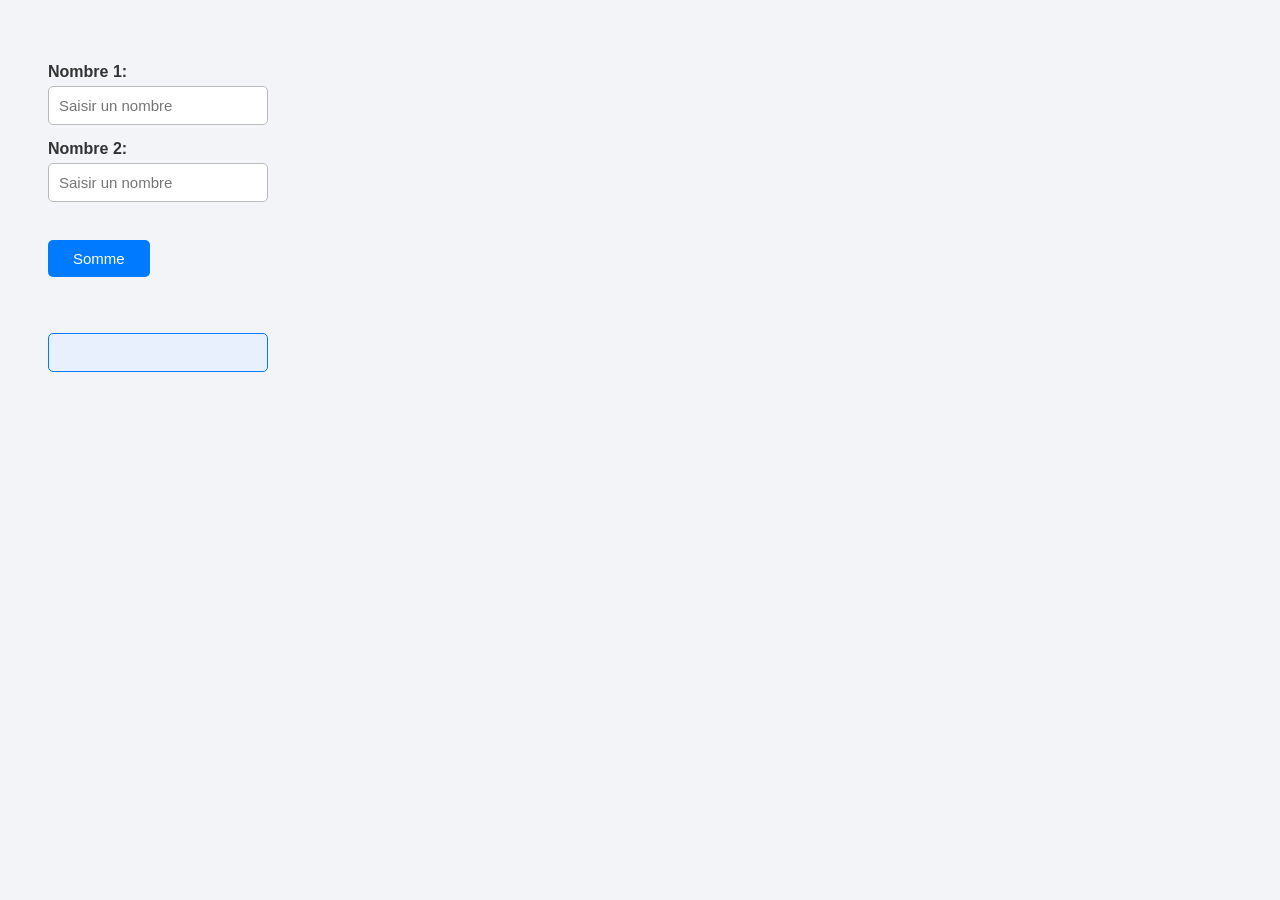
<file: index.html>
<html>
<head>
    <title>Document</title>

    <link rel="stylesheet" href="style.css">

    <script src="script.js"></script>
</head>

<body>
    <label>Nombre 1:</label>
    <input type="text" name="t1" id="t1" placeholder="Saisir un nombre">

    <label>Nombre 2:</label>
    <input type="text" name="t2" id="t2" placeholder="Saisir un nombre">

    <br><br>

    <button onclick="somme()">Somme</button>

    <br><br>

    <input type="text" name="resultat" id="resultat">

</body>
</html>
</file>
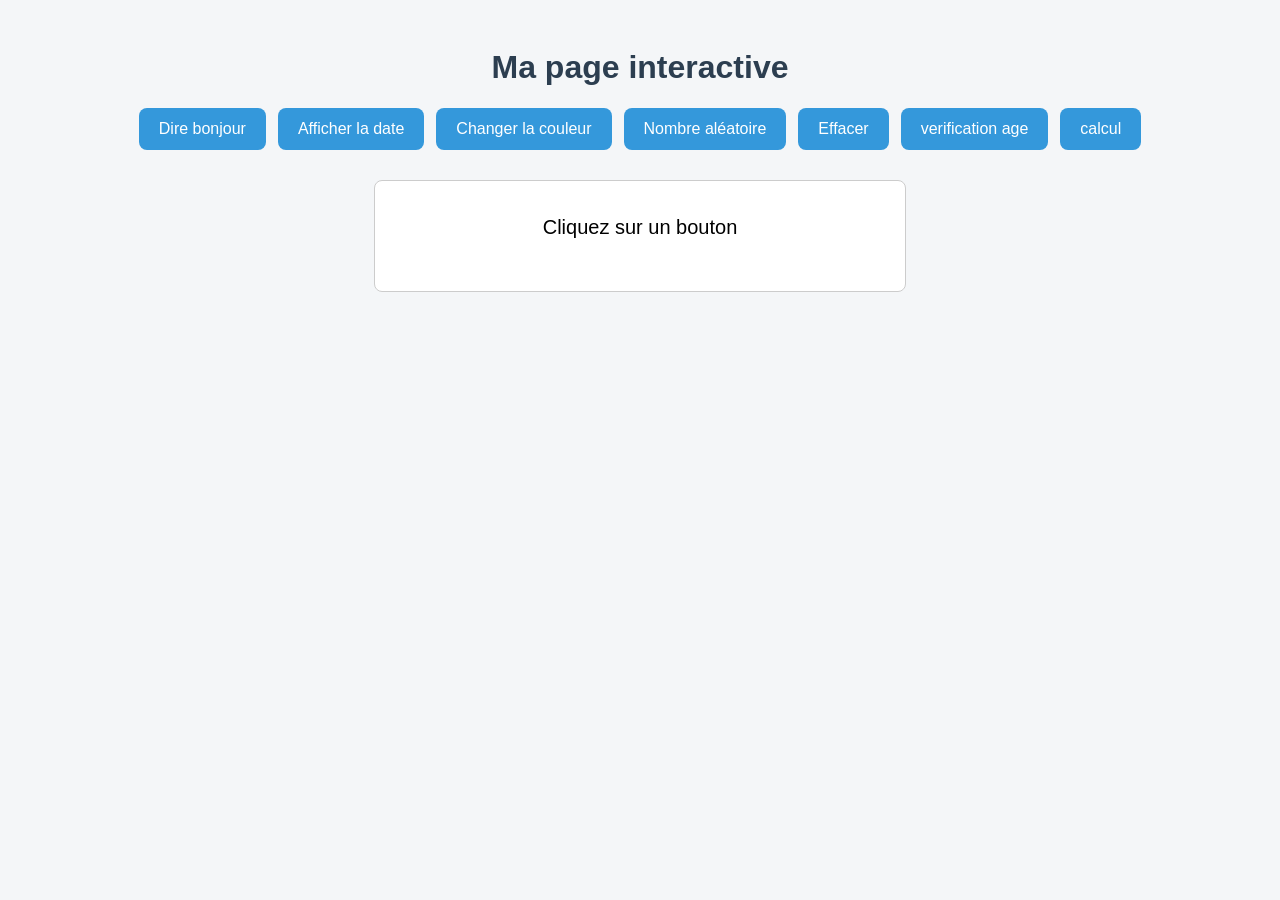
<file: TP11/index.html>
<!DOCTYPE html>
<html>
<head>
    <script src="script.js"></script>
    <link rel="stylesheet" href="style.css">
<title>Page Title</title>
</head>
<body>

<h1>Ma page interactive</h1>
<div class =boutons>
<button id="btn1" onclick="direBonjour()">Dire bonjour</button>
<button id="btn2" onclick="afficherDate()">Afficher la date</button>
<button id="btn3" onclick="changerCouleur()">Changer la couleur</button>
<button id="btn4" onclick="nombreAleatoire()">Nombre aléatoire</button>
<button id="btn5" onclick="effacer()">Effacer</button>
<button id="btn6" onclick="verif_age()">verification age</button>
<button id="btn7" onclick="calculer()">calcul</button>
</div>
<div id="affichage">
    <p id="message">Cliquez sur un bouton</p>
</div>
<script src="script.js"></script>
</body>
</html>
</file>
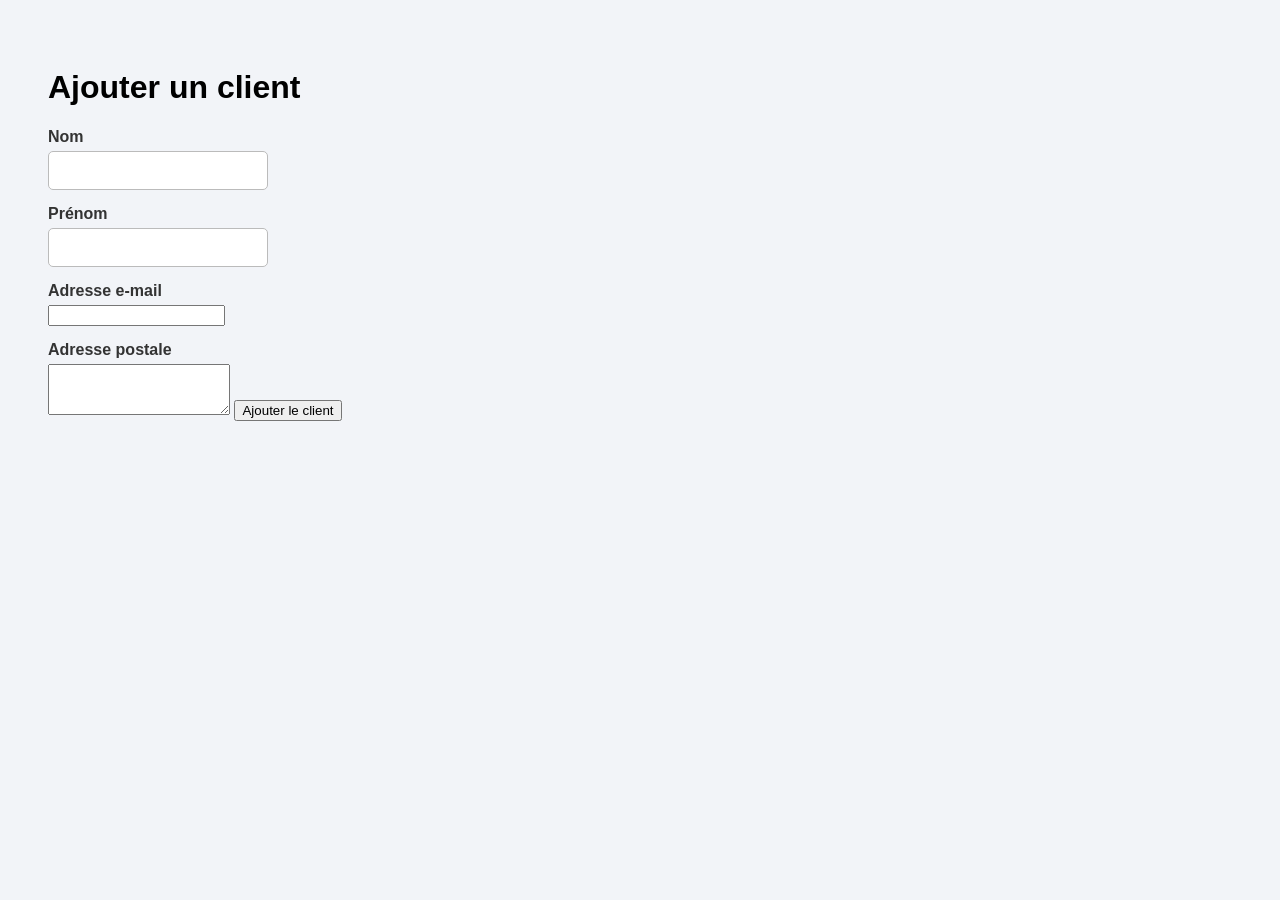
<file: ajout_client.html>
<!DOCTYPE html>
<html>
<head><link rel="stylesheet" href="style.css">

	<meta charset="utf-8">
	<meta name="viewport" content="width=device-width, initial-scale=1">
	<title></title>
</head>
<body>
 <h1>Ajouter un client</h1>
    <form action="traitement_client.php" method="post">
        <label for="nom">Nom</label>
        <input type="text" id="nom" name="nom">
 
        <label for="prenom">Prénom</label>
        <input type="text" id="prenom" name="prenom">
 
        <label for="email">Adresse e-mail</label>
        <input type="email" id="email" name="email">
 
        <label for="adresse">Adresse postale</label>
        <textarea id="adresse" name="adresse" rows="3"></textarea>
 
        <input type="submit" value="Ajouter le client">

</body>
</html>
</file>
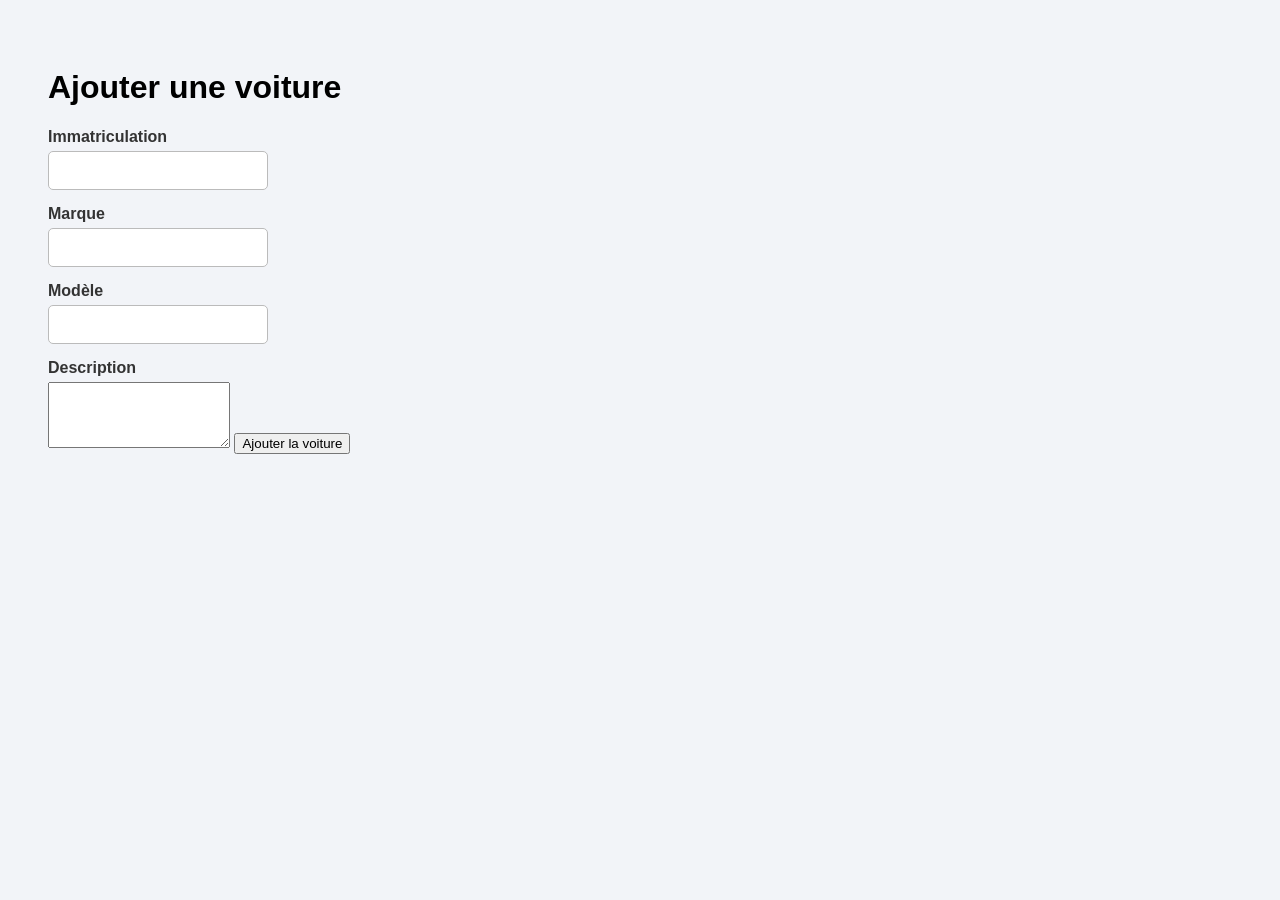
<file: ajout_voiture.html>
<!DOCTYPE html>
<html>
<head><link rel="stylesheet" href="style.css">

	<meta charset="utf-8">
	<meta name="viewport" content="width=device-width, initial-scale=1">
	<title></title>
</head>
<body>
 <h1>Ajouter une voiture</h1>
    <form action="traitement_voiture.php" method="post">
        <label for="immat">Immatriculation</label>
        <input type="text" id="immat" name="immat">
 
        <label for="marque">Marque</label>
        <input type="text" id="marque" name="marque">
 
        <label for="modele">Modèle</label>
        <input type="text" id="modele" name="modele">
 
        <label for="description">Description</label>
        <textarea id="description" name="description" rows="4"></textarea>
 
        <input type="submit" value="Ajouter la voiture">
    </form>

</body>
</html>
</file>
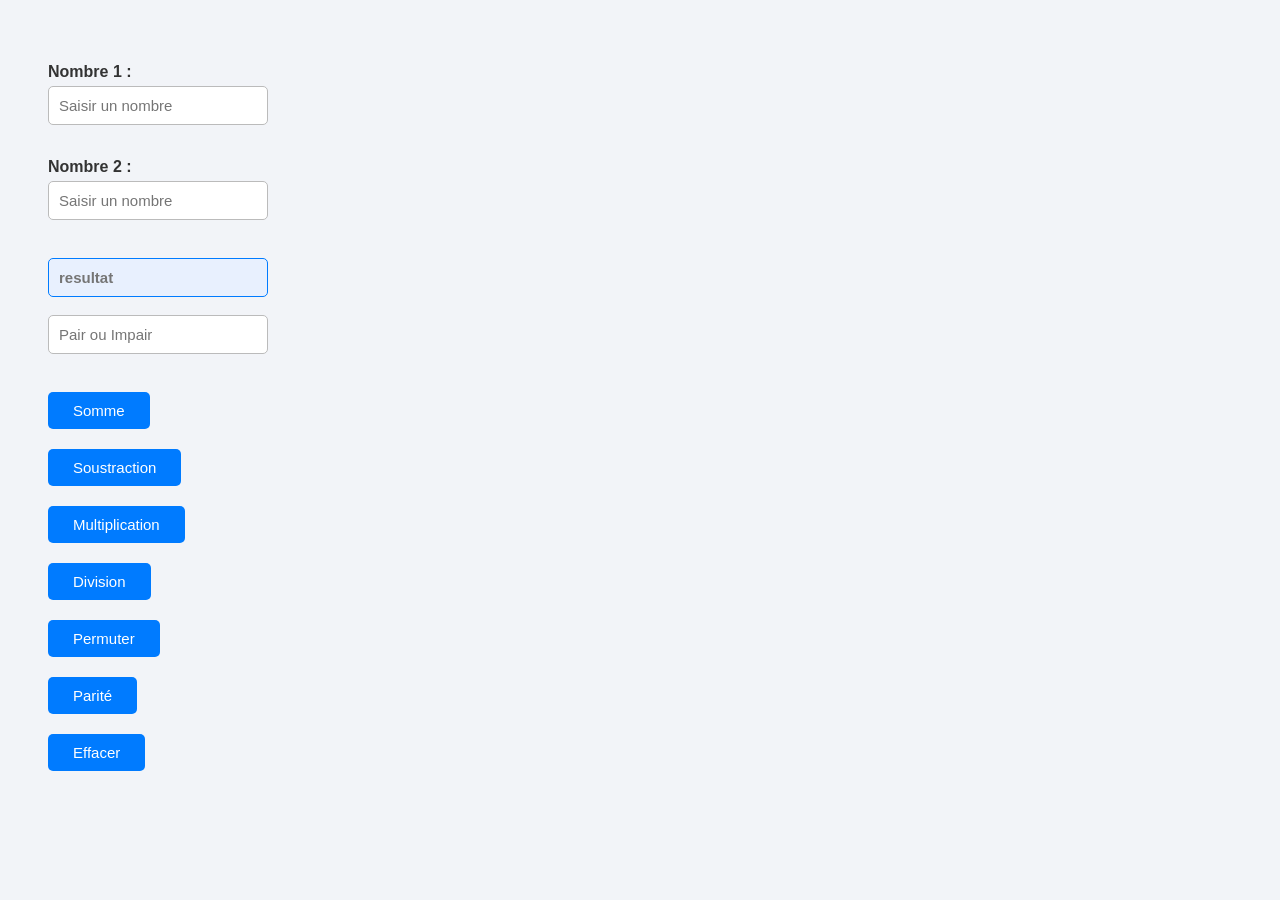
<file: index1.html>
<html>
<head>
    <title>Document</title>

    <link rel="stylesheet" href="style1.css">

    <script src="script1.js"></script>
</head>

<body>

    <label>Nombre 1 :</label>
    <input type="text" name="t1" id="t1" placeholder="Saisir un nombre">

    <br><br>

    <label>Nombre 2 :</label>
    <input type="text" name="t2" id="t2" placeholder="Saisir un nombre">

    <br><br>

    <input type="text" name="resultat" id="resultat" placeholder="resultat">

    <br><br>

    <input type="text" name="pair ou impair" id="pair" placeholder="Pair ou Impair">

    <br><br>


    <button onclick="somme()">Somme</button>
    <button onclick="soustraction()">Soustraction</button>
    <button onclick="multiplication()">Multiplication</button>
    <button onclick="division()">Division</button>
    <button onclick="permuter()">Permuter</button>
    <button onclick="parite()">Parité</button>
    <button onclick="effacer()">Effacer</button>
  


    <br><br>



</body>
</html>
</file>
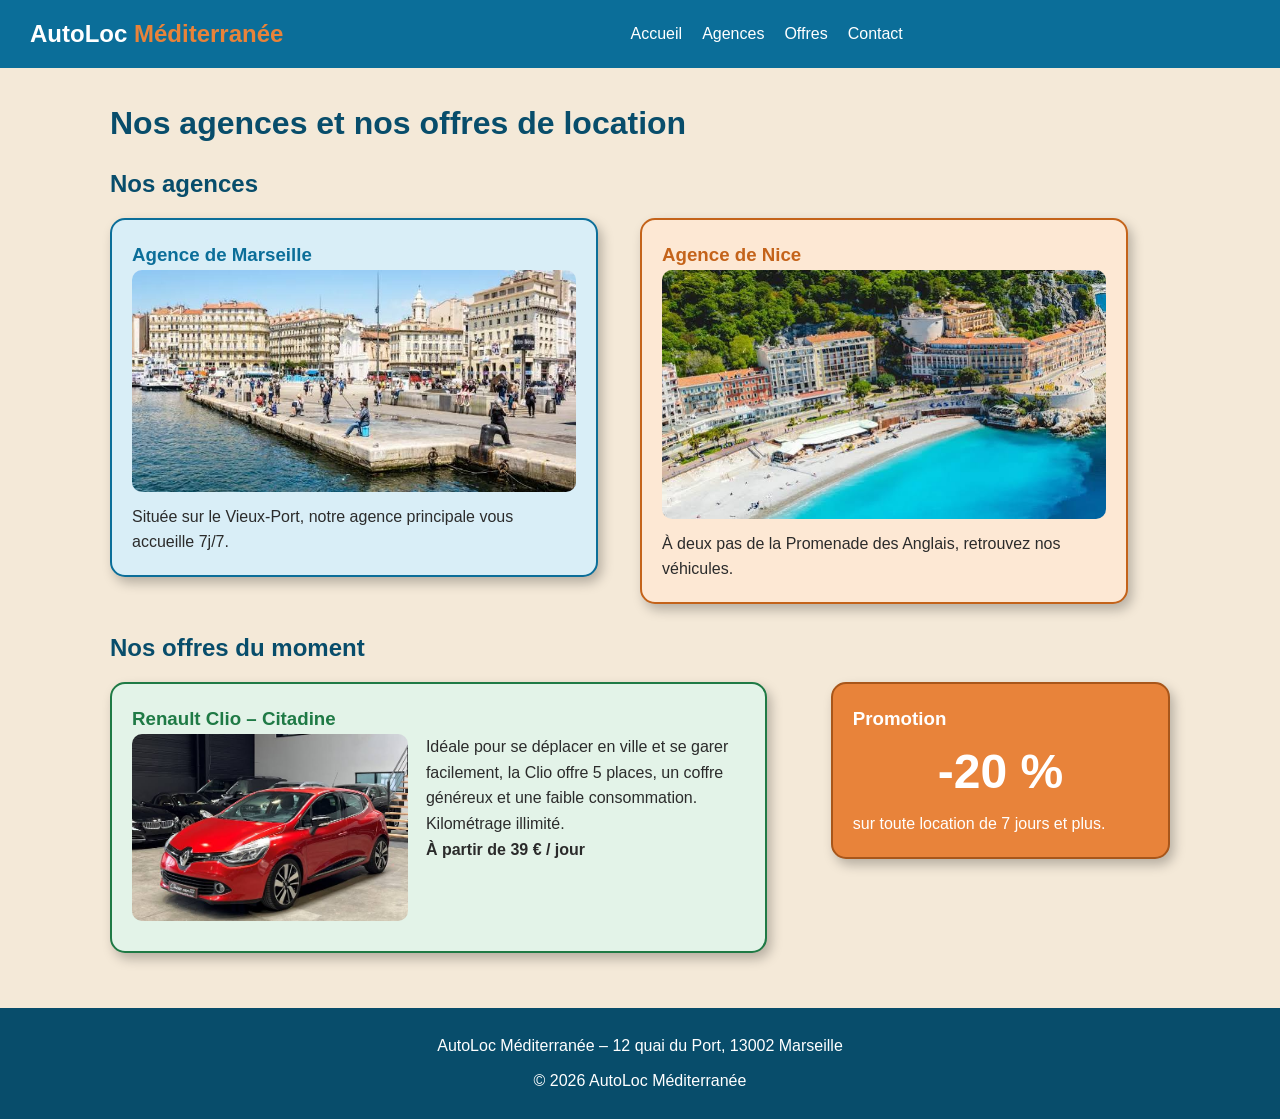
<file: index2.html>
<!DOCTYPE html>
<html lang="fr">
<head>
    <meta charset="UTF-8">
    <meta name="viewport" content="width=device-width, initial-scale=1.0">
    <title>AutoLoc Méditerranée – Nos agences et nos offres</title>
    <link rel="stylesheet" href="style2.css">
</head>
<body>
    <header class="clearfix">
        <p class="logo">AutoLoc <span>Méditerranée</span></p>
        <nav>
            <ul>
                <li><a href="../index.html">Accueil</a></li>
                <li><a href="#agences">Agences</a></li>
                <li><a href="#offres">Offres</a></li>
                <li><a href="#contact">Contact</a></li>
            </ul>
        </nav>
    </header>
    <main>
        <h1>Nos agences et nos offres de location</h1>
        <section id="agences" class="rangee clearfix">
            <h2>Nos agences</h2>
            <article class="bloc bloc-marseille moitie" style="margin-right: 4%;">
                <h3>Agence de Marseille</h3>
                <img src="VP.jpg" alt="Marseille">
                <p>Située sur le Vieux-Port, notre agence principale vous accueille 7j/7.</p>
            </article>
            <article class="bloc bloc-nice moitie">
                <h3>Agence de Nice</h3>
                <img src="NICECA.jpg" alt="Nice">
                <p>À deux pas de la Promenade des Anglais, retrouvez nos véhicules.</p>
            </article>
        </section>
        <section id="offres" class="rangee clearfix">
            <h2>Nos offres du moment</h2>
            <article class="bloc bloc-offre large">
                <h3>Renault Clio – Citadine</h3>
                <img class="img-gauche" src="clioclio.jpg" alt="Clio">
                <p>Idéale pour se déplacer en ville et se garer facilement, la Clio offre 5 places, un coffre généreux et une faible consommation. Kilométrage illimité.</p>
                <p><strong>À partir de 39 € / jour</strong></p>
            </article>
            <aside class="bloc bloc-promo etroit">
                <h3>Promotion</h3>
                <p class="remise">-20 %</p>
                <p>sur toute location de 7 jours et plus.</p>
            </aside>
        </section>
    </main>
    <footer id="contact">
        <address>AutoLoc Méditerranée – 12 quai du Port, 13002 Marseille</address>
        <p>&copy; 2026 AutoLoc Méditerranée</p>
    </footer>
</body>
</html>
</file>
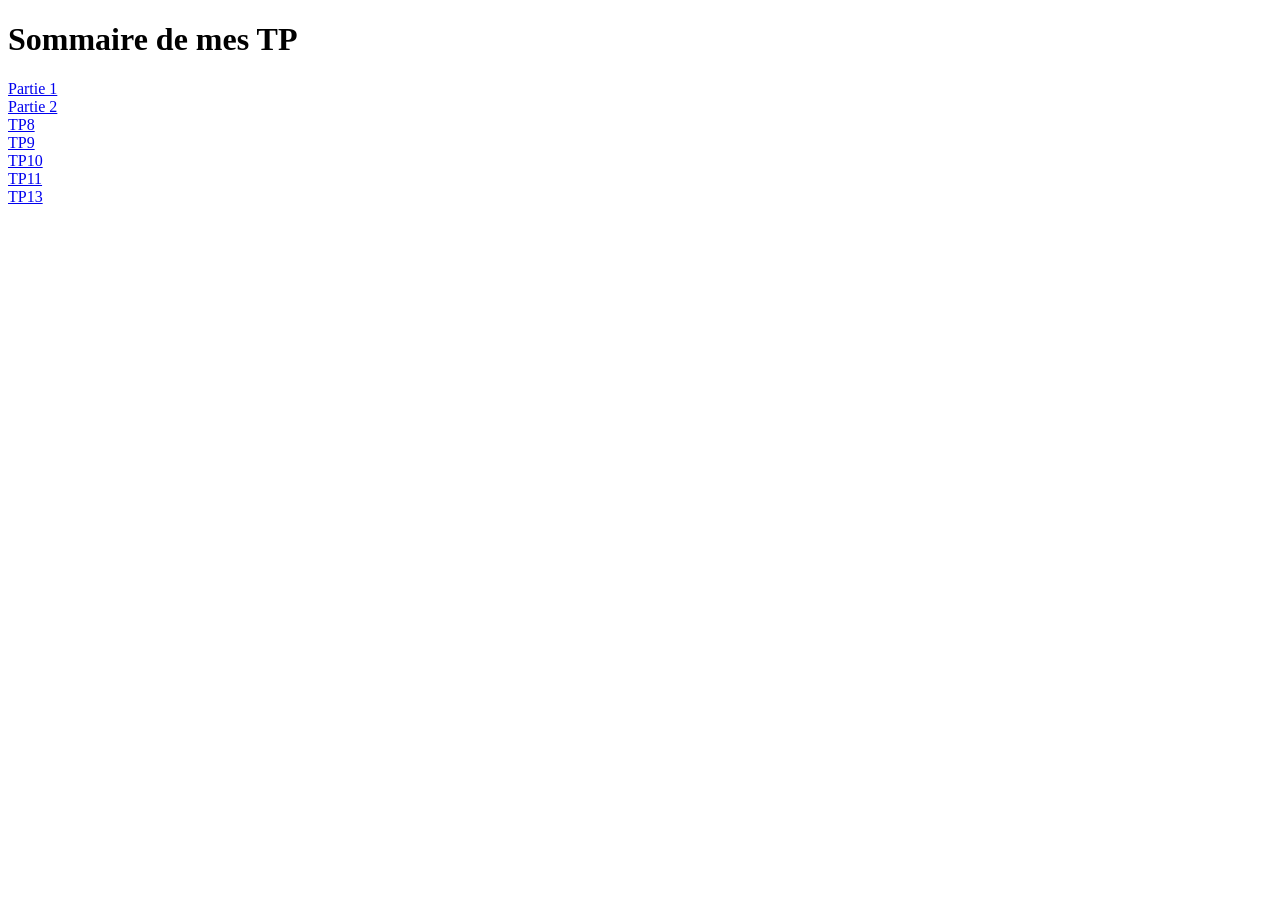
<file: indexP.html>
<!DOCTYPE html>
<html lang="en">
<head>
    <meta charset="UTF-8">
    <meta name="viewport" content="width=device-width, initial-scale=1.0">
    <meta http-equiv="X-UA-Compatible" content="ie=edge">
    <title>Document</title>
</head>
<body>
    <h1>Sommaire de mes TP</h1>

    <a href="Projet 15/partie1.pdf">Partie 1</a>
    <br>
    <a href="Projet 15/partie2.pdf">Partie 2</a>
    <br>
    <a href="TP8.html">TP8</a>
    <br>
    <a href="projet9.html">TP9</a>
    <br>
   <a href="index2.html">TP10</a>
    <br>
 <a href="TP11/index.html">TP11</a>
    <br>
 <a href="Projet 13/projet2_VM Hssini.pdf">TP13</a>
</body>
</html>
</file>
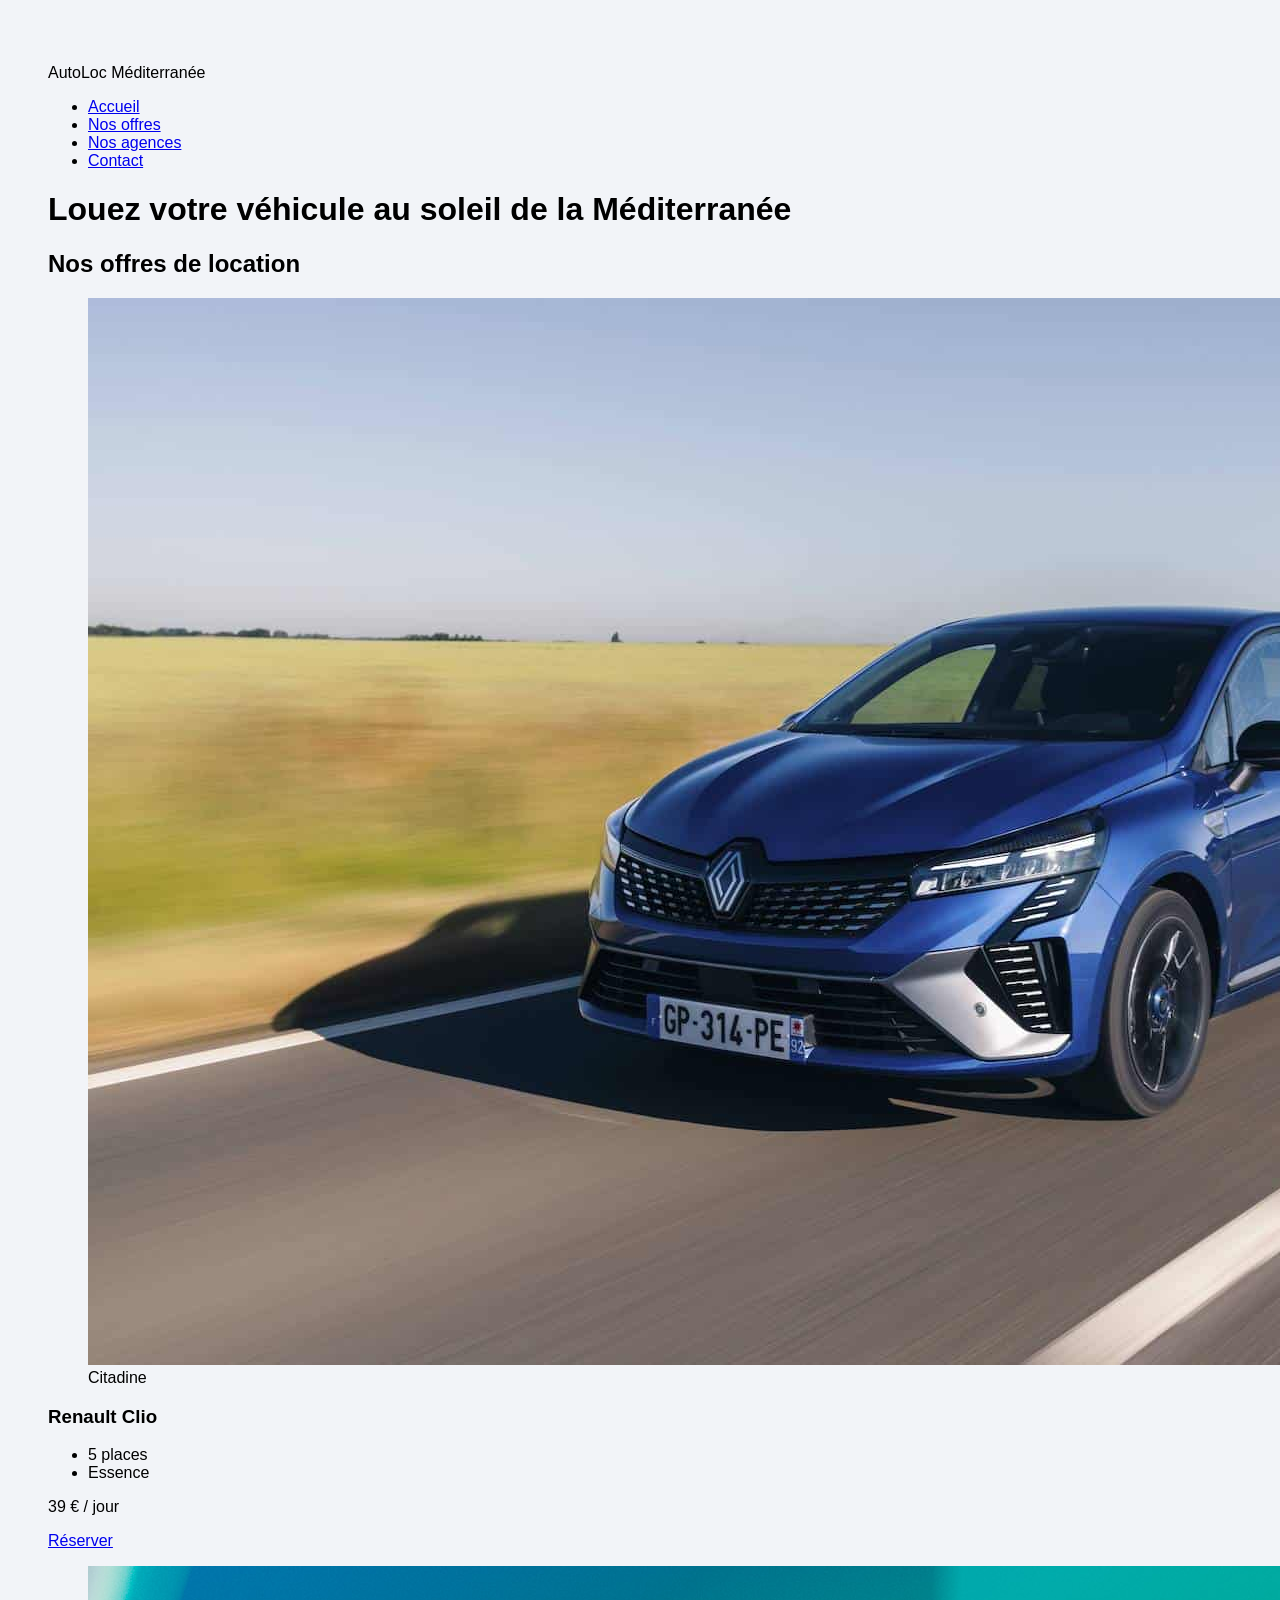
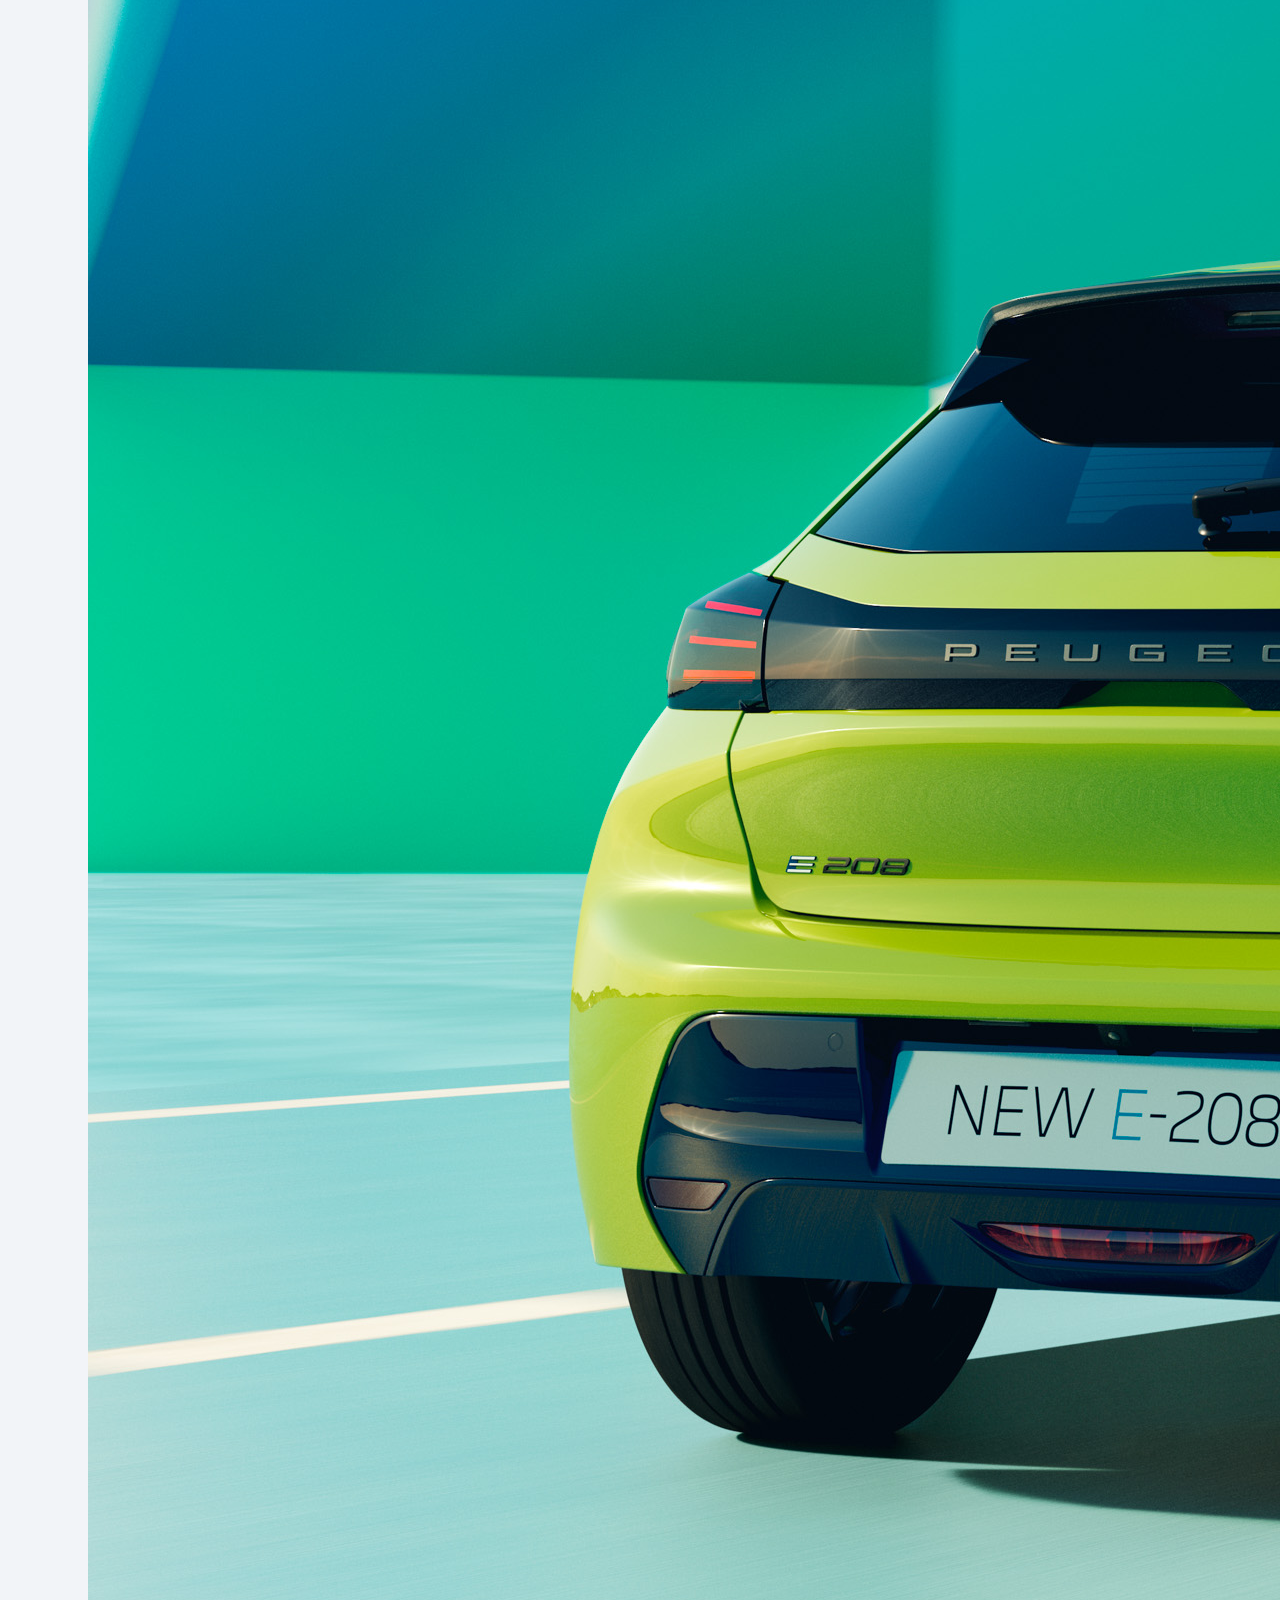
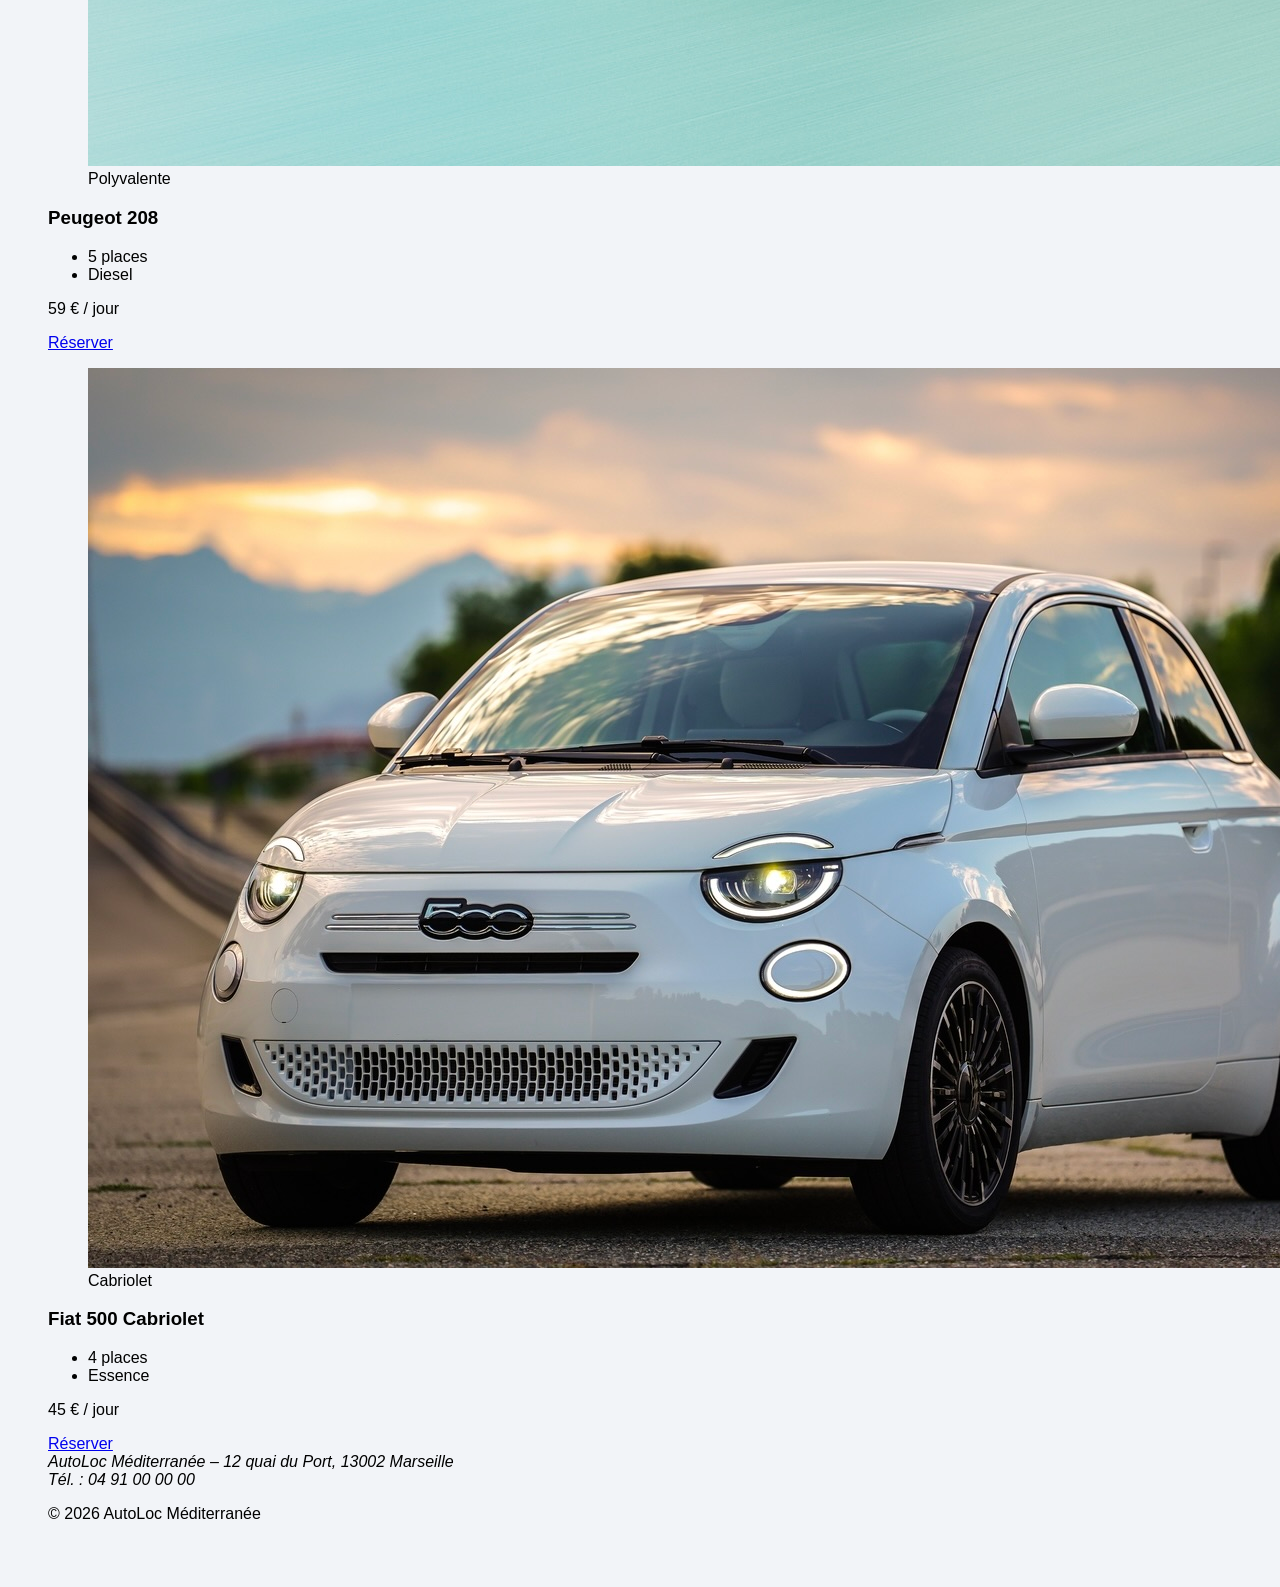
<file: projet9.html>
<!DOCTYPE html>
<html lang="fr">
<head>
    <meta charset="UTF-8">
    <meta name="viewport" content="width=device-width, initial-scale=1.0">
    <title>AutoLoc Méditerranée – Location de véhicules</title>
    <link rel="stylesheet" href="style1.css">
</head>
<body>
    <header>
        <p class="logo">AutoLoc <span>Méditerranée</span></p>
        <nav>
            <ul>
                <li><a href="../index.html">Accueil</a></li>
                <li><a href="#offres">Nos offres</a></li>
                <li><a href="#agences">Nos agences</a></li>
                <li><a href="#contact">Contact</a></li>
            </ul>
        </nav>
    </header>
    <main>
        <h1>Louez votre véhicule au soleil de la Méditerranée</h1>
        <section id="offres">
            <h2>Nos offres de location</h2>
            <div class="liste-vehicules">
                <article class="carte">
                    <figure>
                        <img src="clio5.jpg" alt="Renault Clio">
                        <figcaption>Citadine</figcaption>
                    </figure>
                    <div class="carte-contenu">
                        <h3>Renault Clio</h3>
                        <ul class="caracteristiques">
                            <li>5 places</li>
                            <li>Essence</li>
                        </ul>
                        <p class="prix">39 € <span>/ jour</span></p>
                        <a class="bouton" href="#">Réserver</a>
                    </div>
                </article>
                <article class="carte">
                    <figure>
                        <img src="peugeot208.jpg" alt="Peugeot 208">
                        <figcaption>Polyvalente</figcaption>
                    </figure>
                    <div class="carte-contenu">
                        <h3>Peugeot 208</h3>
                        <ul class="caracteristiques">
                            <li>5 places</li>
                            <li>Diesel</li>
                        </ul>
                        <p class="prix">59 € <span>/ jour</span></p>
                        <a class="bouton" href="#">Réserver</a>
                    </div>
                </article>
                <article class="carte">
                    <figure>
                        <img src="fiat500A.jpg" alt="Fiat 500">
                        <figcaption>Cabriolet</figcaption>
                    </figure>
                    <div class="carte-contenu">
                        <h3>Fiat 500 Cabriolet</h3>
                        <ul class="caracteristiques">
                            <li>4 places</li>
                            <li>Essence</li>
                        </ul>
                        <p class="prix">45 € <span>/ jour</span></p>
                        <a class="bouton" href="#">Réserver</a>
                    </div>
                </article>
            </div>
        </section>
    </main>
    <footer id="contact">
        <address>AutoLoc Méditerranée – 12 quai du Port, 13002 Marseille<br>Tél. : 04 91 00 00 00</address>
        <p>&copy; 2026 AutoLoc Méditerranée</p>
    </footer>
</body>
</html>
</file>
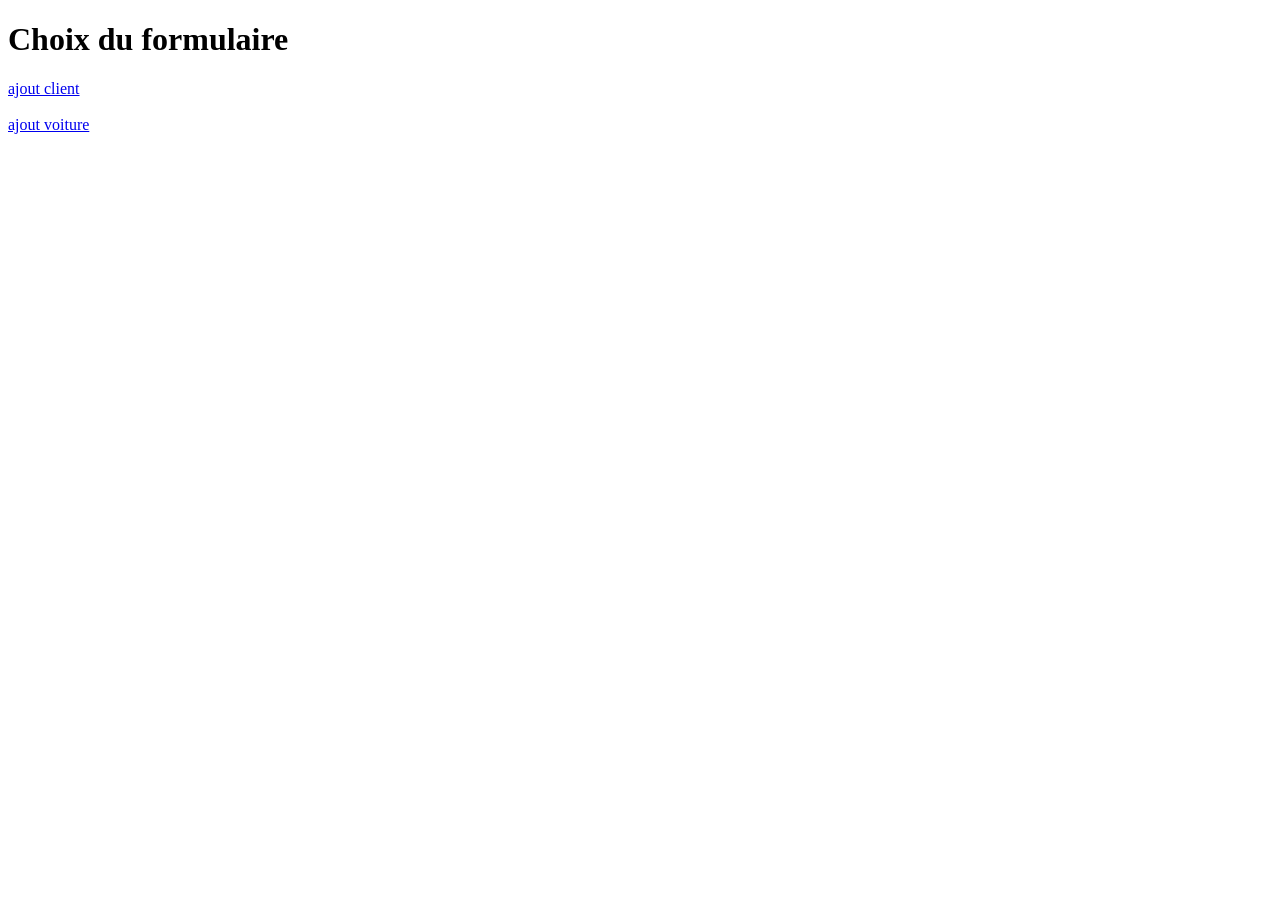
<file: TP8.html>
<!DOCTYPE html>
<html>
<head>
	<meta charset="utf-8">
	<meta name="viewport" content="width=device-width, initial-scale=1">
	<title></title>
</head>
<body>
<h1> Choix du formulaire </h1>
<a href="ajout_client.html"> ajout client</a>
<br> 
<br>
<a href="ajout_voiture.html"> ajout voiture</a>
</body>
</html>
</file>
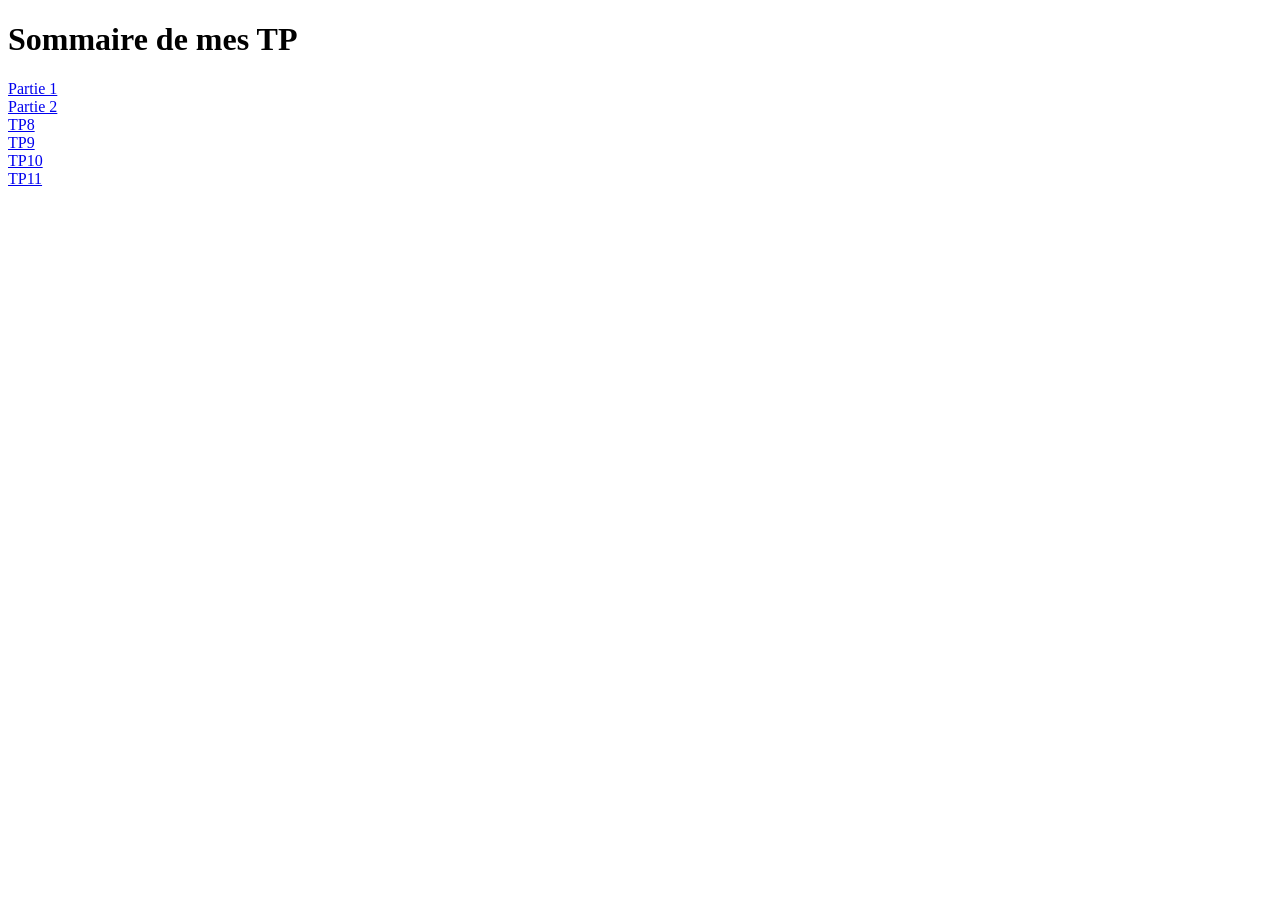
<file: Index_Principale/indexP.html>
<!DOCTYPE html>
<html lang="en">
<head>
    <meta charset="UTF-8">
    <meta name="viewport" content="width=device-width, initial-scale=1.0">
    <meta http-equiv="X-UA-Compatible" content="ie=edge">
    <title>Document</title>
</head>
<body>
    <h1>Sommaire de mes TP</h1>

    <a href="partie1.pdf">Partie 1</a>
    <br>
    <a href="partie2.pdf">Partie 2</a>
    <br>
    <a href="TP8.html">TP8</a>
    <br>
    <a href="projet9.html">TP9</a>
    <br>
   <a href="index2.html">TP10</a>
    <br>
 <a href="TP11/index.html">TP11</a>
    <br>

</body>
</html>
</file>
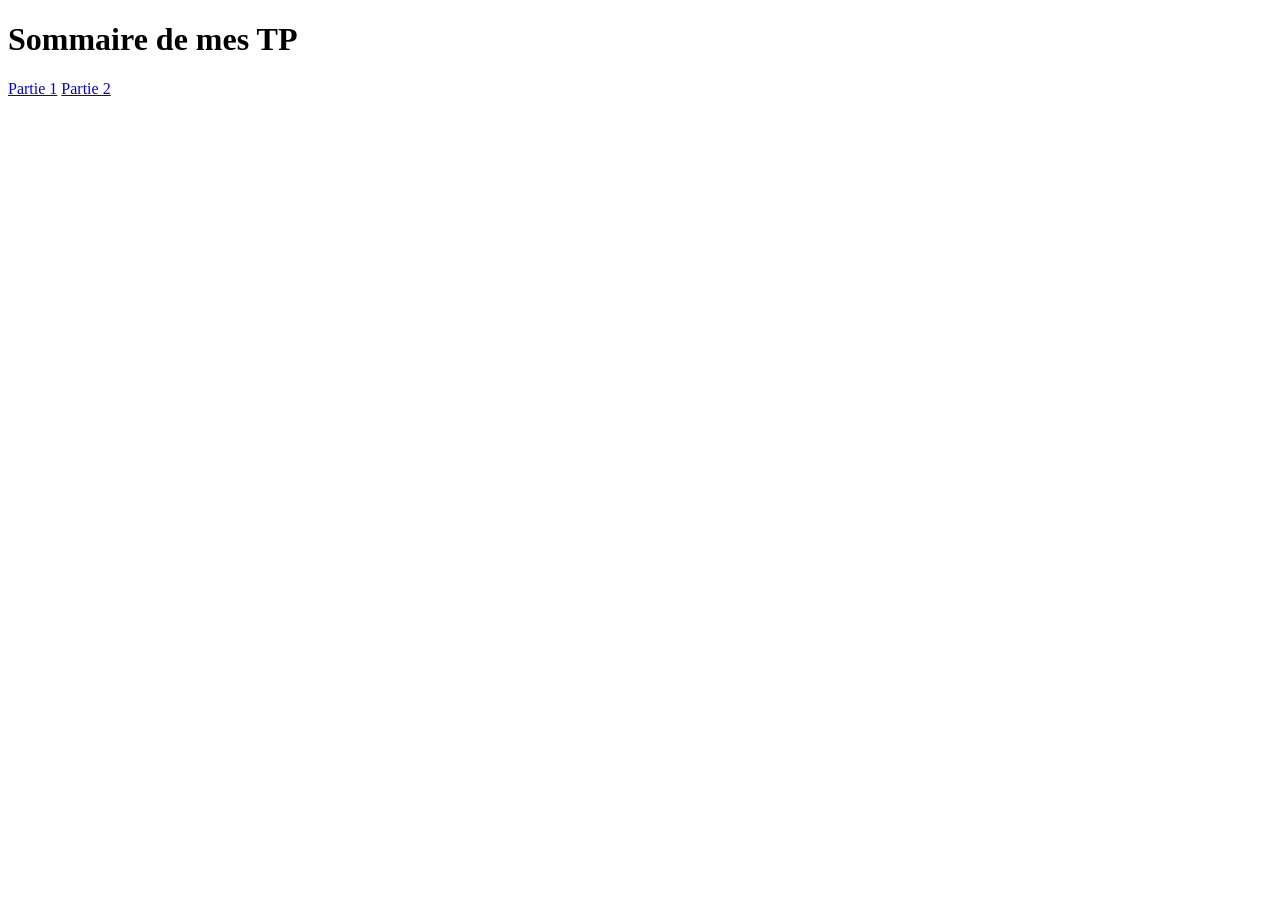
<file: Projet 15/indexP.html>
<!DOCTYPE html>
<html lang="en">
<head>
    <meta charset="UTF-8">
    <meta name="viewport" content="width=device-width, initial-scale=1.0">
    <meta http-equiv="X-UA-Compatible" content="ie=edge">
    <title>Document</title>
</head>
<body>
    <h1>Sommaire de mes TP</h1>

    <a href="partie1.pdf">Partie 1</a>
    <a href="partie2.pdf">Partie 2</a>
</body>
</html>
</file>
<file: style.css>
/* Mise en forme générale */
body {
    font-family: Arial, sans-serif;
    background-color: #f2f4f8;
    padding: 40px;
}

/* Libellés */
label {
    display: block;
    margin-top: 15px;
    margin-bottom: 5px;
    font-weight: bold;
    color: #333;
}

/* Zones de texte */
input[type="text"] {
    width: 220px;
    padding: 10px;
    border: 1px solid #bbb;
    border-radius: 5px;
    font-size: 15px;
    box-sizing: border-box;
}

    /* Effet au clic dans une zone */
    input[type="text"]:focus {
        outline: none;
        border-color: #007bff;
        box-shadow: 0 0 5px #007bff55;
    }

/* Bouton Somme */
button {
    display: block;
    margin-top: 20px;
    padding: 10px 25px;
    background-color: #007bff;
    color: white;
    border: none;
    border-radius: 5px;
    font-size: 15px;
    cursor: pointer;
}

    /* Effet au survol */
    button:hover {
        background-color: #0056b3;
    }

/* Zone résultat */
#resultat {
    margin-top: 20px;
    background-color: #e8f0fe;
    border: 1px solid #007bff;
    font-weight: bold;
    color: #0056b3;
}
</file>
<file: TP11/style.css>
body {
    font-family: Arial, sans-serif;
    background-color: #f4f6f8;
    text-align: center;
    padding: 20px;
}

h1 {
    color: #2c3e50;
}

.boutons {
    display: flex;
    justify-content: center;
    flex-wrap: wrap;
    gap: 12px;
    margin-bottom: 30px;
}

button {
    background-color: #3498db;
    color: white;
    border: none;
    padding: 12px 20px;
    border-radius: 8px;
    font-size: 16px;
    cursor: pointer;
}

button:hover {
    background-color: #2980b9;
}

button:active {
    transform: translateY(2px);
}

#affichage {
    background-color: white;
    max-width: 500px;
    min-height: 80px;
    margin: 0 auto;
    padding: 15px;
    border: 1px solid #ccc;
    border-radius: 8px;
    font-size: 20px;
}
</file>
<file: style1.css>
/* Mise en forme générale */
body {
    font-family: Arial, sans-serif;
    background-color: #f2f4f8;
    padding: 40px;
}

/* Libellés */
label {
    display: block;
    margin-top: 15px;
    margin-bottom: 5px;
    font-weight: bold;
    color: #333;
}

/* Zones de texte */
input[type="text"] {
    width: 220px;
    padding: 10px;
    border: 1px solid #bbb;
    border-radius: 5px;
    font-size: 15px;
    box-sizing: border-box;
}

    /* Effet au clic dans une zone */
    input[type="text"]:focus {
        outline: none;
        border-color: #007bff;
        box-shadow: 0 0 5px #007bff55;
    }

/* Bouton Somme */
button {
    display: block;
    margin-top: 20px;
    padding: 10px 25px;
    background-color: #007bff;
    color: white;
    border: none;
    border-radius: 5px;
    font-size: 15px;
    cursor: pointer;
}

    /* Effet au survol */
    button:hover {
        background-color: #0056b3;
    }

/* Zone résultat */
#resultat {
    margin-top: 20px;
    background-color: #e8f0fe;
    border: 1px solid #007bff;
    font-weight: bold;
    color: #0056b3;
}
</file>
<file: style2.css>
* {
    margin: 0;
    padding: 0;
    box-sizing: border-box;
}
body {
    font-family: Arial, sans-serif;
    background-color: #f4e9d8;
    color: #2b2b2b;
    line-height: 1.6;
}
header {
    background-color: #0b6e99;
    color: white;
    padding: 15px 30px;
    display: flex;
    justify-content: space-between;
    align-items: center;
}
.logo {
    font-size: 1.5rem;
    font-weight: bold;
}
.logo span {
    color: #e8833a;
}
nav ul {
    list-style: none;
    display: flex;
    gap: 20px;
}
nav a {
    color: white;
    text-decoration: none;
}
nav a:hover {
    color: #e8833a;
    text-decoration: underline;
}
main {
    max-width: 1100px;
    margin: 0 auto;
    padding: 30px 20px;
}
h1, h2 {
    color: #084d6b;
    margin-bottom: 15px;
}

.moitie {
    width: 46%;
    float: left;
}
.large {
    width: 62%;
    float: left;
}
.etroit {
    width: 32%;
    float: right;
}
.bloc {
    padding: 20px;
    margin-bottom: 25px;
    border: 2px solid #999;
    border-radius: 15px;
    box-shadow: 4px 6px 12px rgba(0, 0, 0, 0.25);
    background-color: white;
}
.clearfix::after {
    content: "";
    display: table;
    clear: both;
}
.bloc-marseille {
    background-color: #d9eef7;
    border-color: #0b6e99;
}
.bloc-marseille h3 {
    color: #0b6e99;
}
.bloc-nice {
    background-color: #fde8d4;
    border-color: #c4631a;
}
.bloc-nice h3 {
    color: #c4631a;
}
.bloc-offre {
    background-color: #e3f3e8;
    border-color: #1f7a45;
}
.bloc-offre h3 {
    color: #1f7a45;
}
.bloc-promo {
    background-color: #e8833a;
    border-color: #a8561a;
    color: white;
}
.bloc-promo h3 {
    color: white;
}
.remise {
    font-size: 3rem;
    font-weight: bold;
    text-align: center;
}
.bloc img {
    display: block;
    width: 100%;
    height: auto;
    border-radius: 10px;
    margin-bottom: 12px;
}
.bloc .img-gauche {
    float: left;
    width: 45%;
    margin: 0 18px 10px 0;
}
footer {
    clear: both;
    background-color: #084d6b;
    color: white;
    text-align: center;
    padding: 25px 20px;
}
footer address {
    font-style: normal;
    margin-bottom: 10px;
}
</file>
